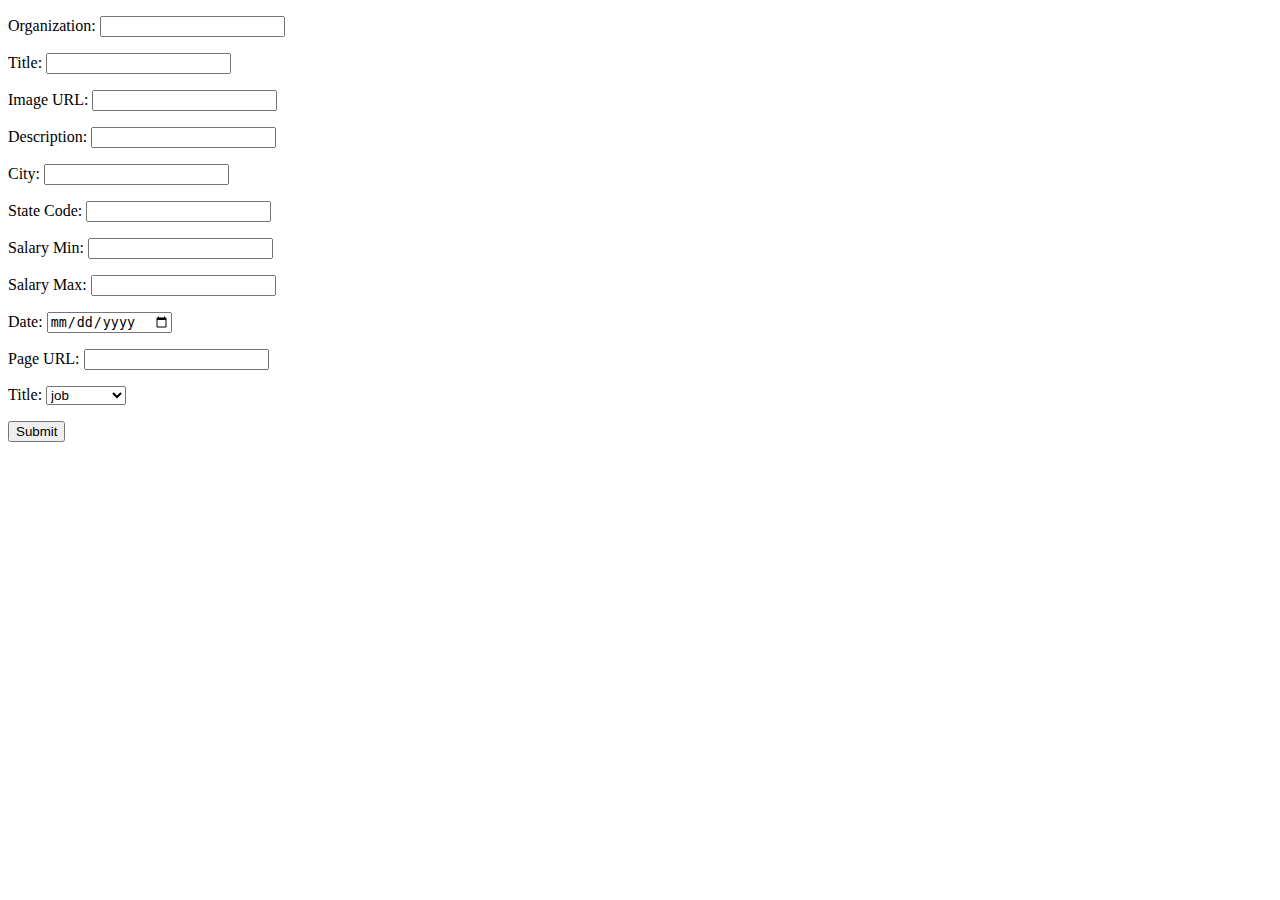
<file: index.html>
<!DOCTYPE html>
<html lang="en">
<head>
<meta charset="UTF-8">
<title>Add Record Form</title>
</head>
<body>
<form action="insert.php" method="post">
    <p>
        <label for="organization">Organization:</label>
        <input type="text" name="organization">
    </p>
    <p>
        <label for="title">Title:</label>
        <input type="text" name="title">
    </p>
    <p>
        <label for="image-url">Image URL:</label>
        <input type="url" name="image-url">
    </p>
    <p>
        <label for="description">Description:</label>
        <input type="text" name="description">
    </p>
    <p>
        <label for="city">City:</label>
        <input type="text" name="city">
    </p>
    <p>
        <label for="state-code">State Code:</label>
        <input type="text" name="state-code" maxlength="2">
    </p>
    <p>
        <label for="salary-min">Salary Min:</label>
        <input type="text" name="salary-min">
    </p>
    <p>
        <label for="salary-max">Salary Max:</label>
        <input type="text" name="salary-max">
    </p>
    <p>
        <label for="date">Date:</label>
        <input type="date" name="date">
    </p>
    <p>
        <label for="page-url">Page URL:</label>
        <input type="url" name="page-url">
    </p>
    <p>
            <label for="opportunity-type">Title:</label>
            <select name="opportunity-type">
                    <option value="job">job</option>
                    <option value="internship">internship</option>
                    <option value="other">Other</option>
                  </select>
    </p>
    <input type="submit" value="Submit">
</form>
</body>
</html>
</file>
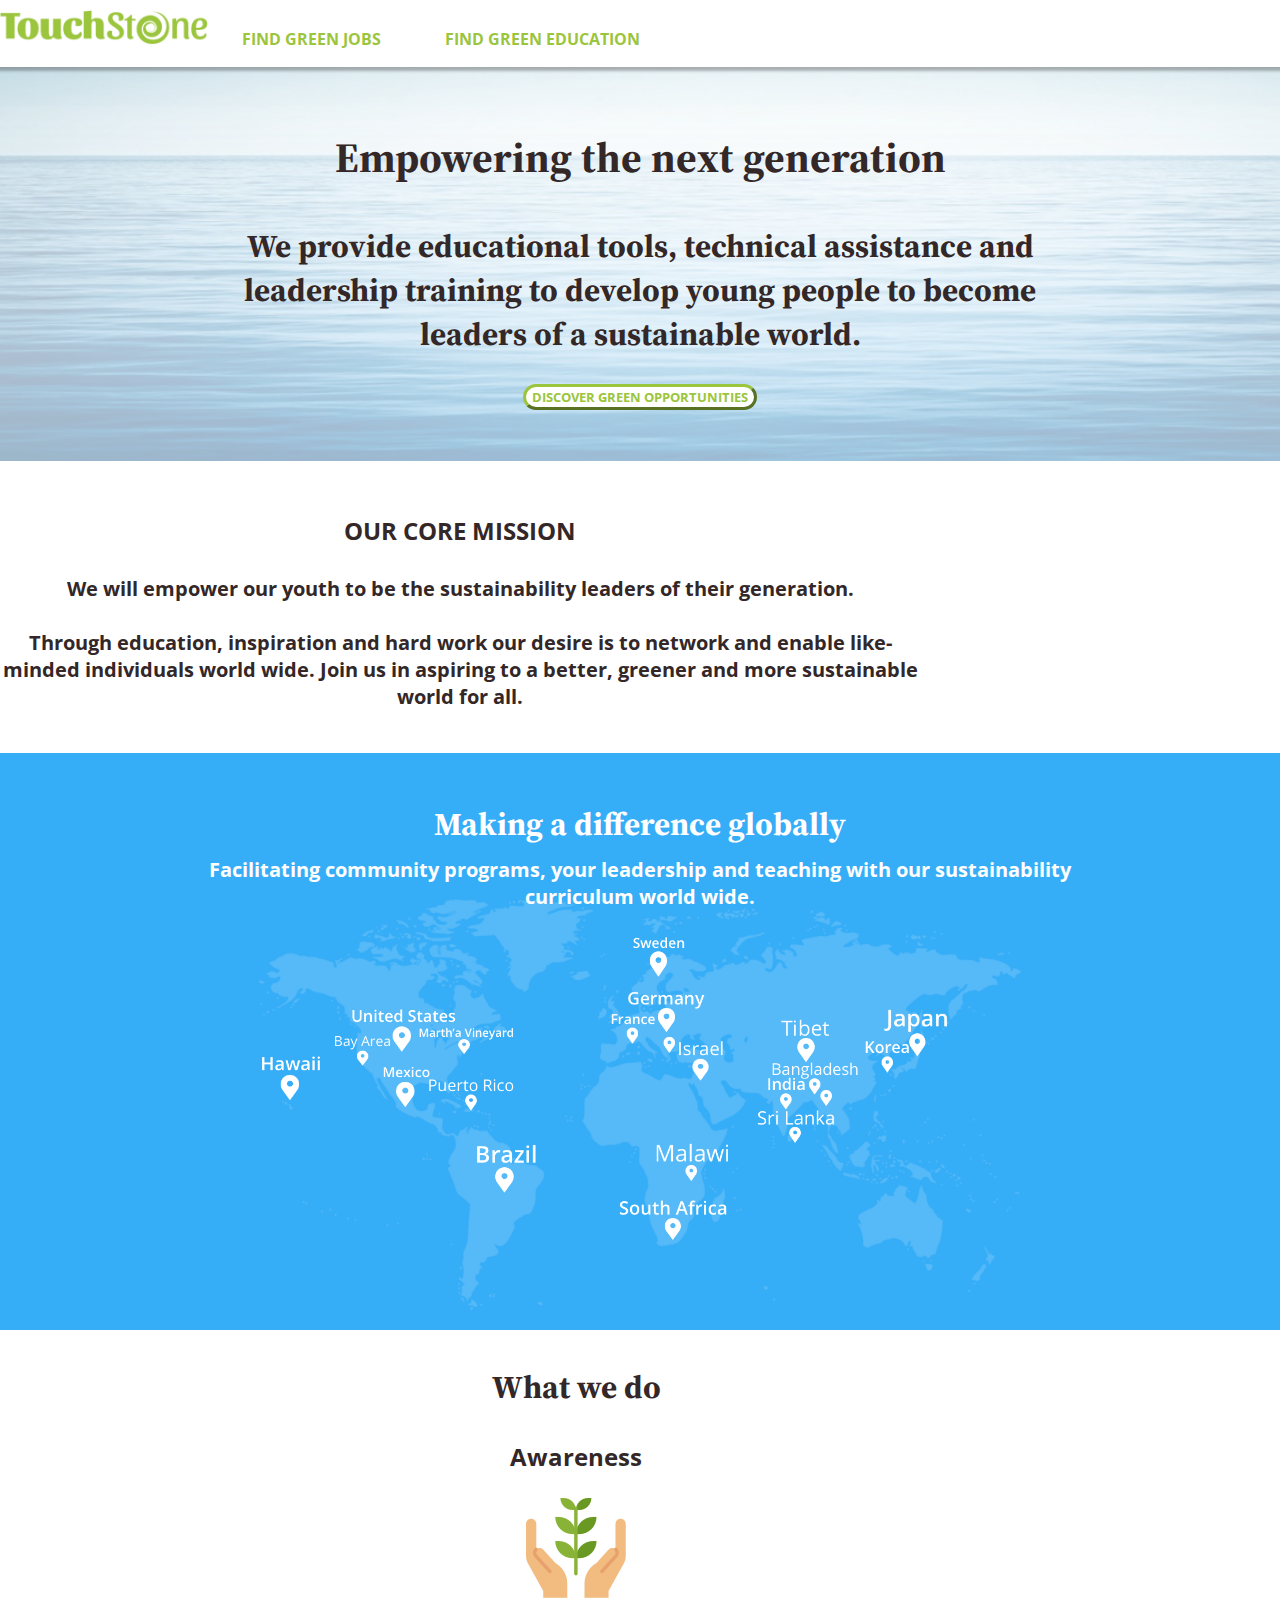
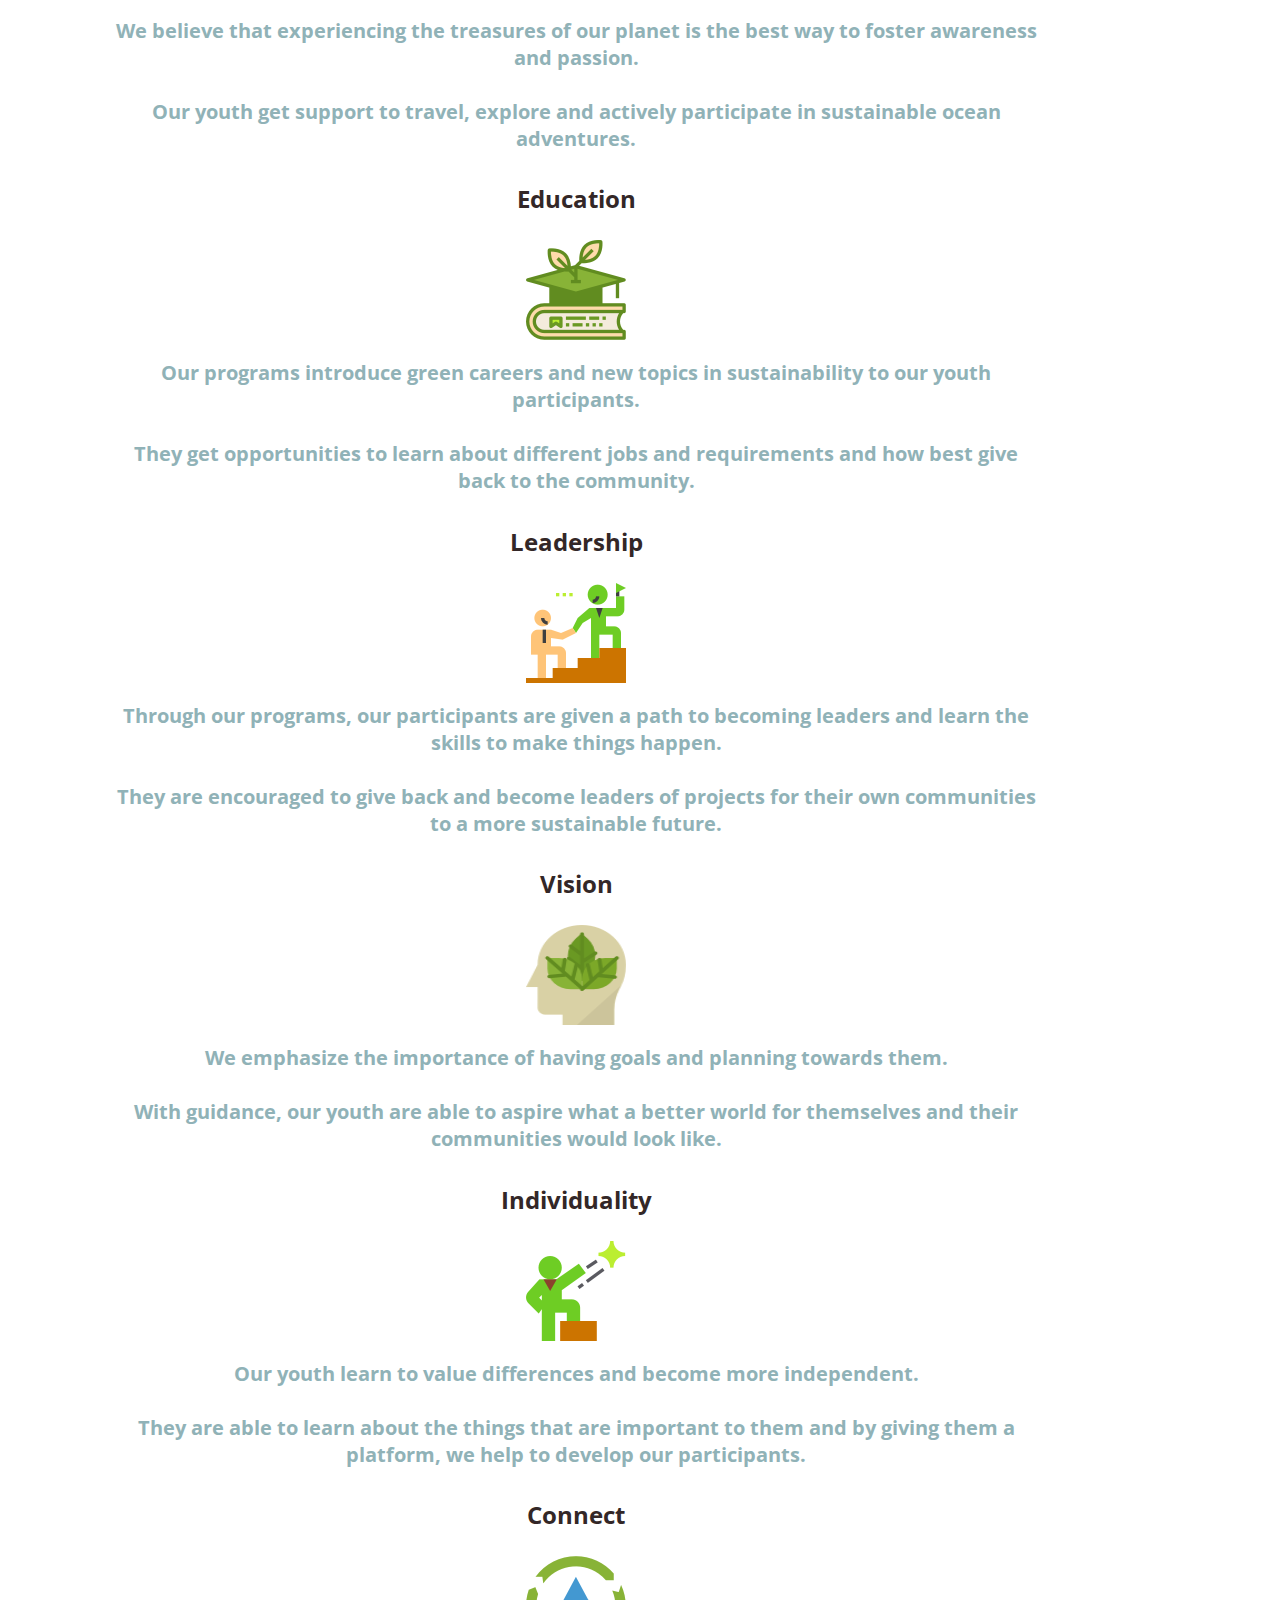
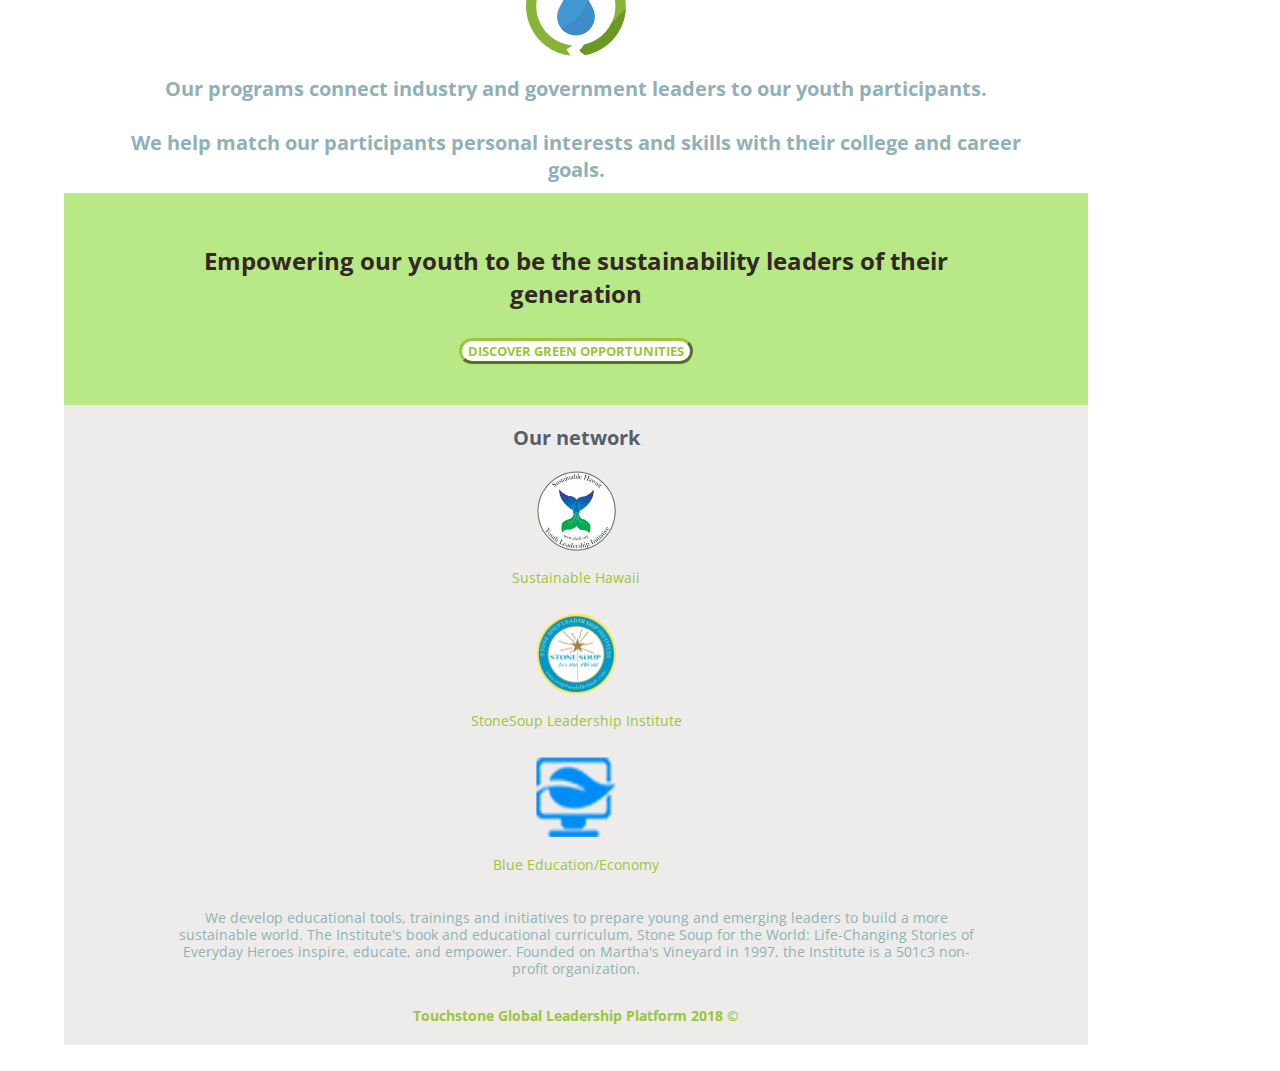
<file: html/index.html>
<!DOCTYPE html>
<html lang="en">
    <head>
        <meta charset="utf-8">
        <title>Touchstone - Empowering youth to lead the green revolution</title>
        <meta name="viewport" content="width=device-width, initial-scale=1">
        <!-- Bootstrap CSS-->
        <link rel="stylesheet" href="https://stackpath.bootstrapcdn.com/bootstrap/4.1.1/css/bootstrap.min.css" integrity="sha384-WskhaSGFgHYWDcbwN70/dfYBj47jz9qbsMId/iRN3ewGhXQFZCSftd1LZCfmhktB" crossorigin="anonymous">
        <!-- Own customized CSS file, overrides bootstrap's -->
        <link rel="stylesheet" type="text/css" href="../css/style.css">
        <link rel="stylesheet" type="text/css" href="../css/index.css">
        <link rel="shortcut icon" href="../favicon.ico" type="image/x-icon">
        <link rel="icon" href="../favicon.ico" type="image/x-icon">
    </head>
    <script src="https://code.jquery.com/jquery-3.3.1.slim.min.js" integrity="sha384-q8i/X+965DzO0rT7abK41JStQIAqVgRVzpbzo5smXKp4YfRvH+8abtTE1Pi6jizo" crossorigin="anonymous"></script>
    <script src="https://cdnjs.cloudflare.com/ajax/libs/popper.js/1.14.3/umd/popper.min.js" integrity="sha384-ZMP7rVo3mIykV+2+9J3UJ46jBk0WLaUAdn689aCwoqbBJiSnjAK/l8WvCWPIPm49" crossorigin="anonymous"></script>
    <script src="https://stackpath.bootstrapcdn.com/bootstrap/4.1.1/js/bootstrap.min.js" integrity="sha384-smHYKdLADwkXOn1EmN1qk/HfnUcbVRZyYmZ4qpPea6sjB/pTJ0euyQp0Mk8ck+5T" crossorigin="anonymous"></script>
    <body>
        <!-- navigation bar  -->
        <div class="container-fluid" id="navbar">
            <div class="list-inline">
                <a href="index.html"><img id="icon" class="list-inline-item" src="../images/logo.png" alt="Icon"></a>
                <a class="list-inline-item nav-option" href="jobs.html">find green jobs</a>
                <a class="list-inline-item nav-option" href="education.html">find green education</a>
            </div>
        </div>

        <!-- Empowering the next generation  -->
        <div class="jumbotron text-center" id="intro-container">
            <h1 class="sourceSerif">Empowering the next generation</h1>
            </br>
            <h2 class="sourceSerif">We provide educational tools, technical assistance and leadership training to develop young people to become leaders of a sustainable world. </h2>
            </br>
            <a href="jobs.html"><button type="button" class="btn btn-outline-success roundBtn">
                Discover green opportunities</button></a>
        </div>

        <!-- Mission Statement  -->
        <div class="container-fluid" id="mission-container">
            </br>
            <h3>OUR CORE MISSION</h3>
            </br>
            <h4> We will empower our youth to be the sustainability leaders of their generation.</br></br> Through education, inspiration and hard work our desire is to network and enable like-minded individuals world wide. Join us in aspiring to a better, greener and more sustainable world for all.</h4>
            </br>
        </div>

        <!-- Making a difference -->
        <div class="jumbotron" id="diff-container">
            <h2 class="sourceSerif white-text">Making a difference globally</h2>
            <h4 class="white-text">Facilitating community programs, your leadership and teaching
            with our sustainability curriculum world wide.</h4>
        </div>

        <!-- What we do  -->
        <div class="container-fluid" id="action-container">
            <h2 class="sourceSerif">What we do</h2>
            <div class="row">
                <div class="col-sm-4">
                  <h3 class="bold">Awareness</h3>
                  <img class="action-icon" src="../images/spot-1.png" alt="Awareness">
                  <h4 class="text-left med-gray-text">We believe that experiencing the treasures of our planet is the best way to foster awareness and passion. <br><br>Our youth get support to travel, explore and actively participate in sustainable ocean adventures. <!--In addition to their adventures, our youth are provided with the space to learn and share new ideas during discussions and workshops centered on sustainability.--> </h4>
                </div>
                <div class="col-sm-4">
                  <h3 class="bold">Education</h3>
                  <img class="action-icon" src="../images/spot-7.png" alt="Education">
                  <h4 class="text-left med-gray-text">Our programs introduce green careers and new topics in sustainability to our youth participants.<br><br>They get opportunities to learn about different jobs and requirements and how best give back to the community.</h4>
                </div>
                <div class="col-sm-4">
                    <h3 class="bold">Leadership</h3>
                    <img class="action-icon" src="../images/spot-4.png" alt="Leadership">
                    <h4 class="text-left med-gray-text">Through our programs, our participants are given a path to becoming leaders and learn the skills to make things happen. <br><br><!--Many of our participants come up with ideas and new things that they take back to their community.--> They are encouraged to give back and become leaders of projects for their own communities to a more sustainable future. </h4>
              </div>
            </div>
            <div class="row">
                <div class="col-sm-4">
                  <h3 class="bold">Vision</h3>
                  <img class="action-icon" src="../images/spot-6.png" alt="Planning Skills">
                  <h4 class="text-left med-gray-text">We emphasize the importance of having goals and planning towards them.<br><br>With guidance, our youth are able to aspire what a better world for themselves and their communities would look like.</h4>
                </div>
                    <div class="col-sm-4">
                    <h3 class="bold">Individuality</h3>
                    <img class="action-icon" src="../images/spot-5.png" alt="Individuality">
                    <h4 class="text-left med-gray-text">Our youth learn to value differences and become more independent. <br><br>They are able to learn about the things that are important to them and by giving them a platform, we help to develop our participants.  </h4>
              </div>
                <div class="col-sm-4">
                  <h3 class="bold">Connect</h3>
                  <img class="action-icon" src="../images/spot-2.png" alt="Connect">
                  <h4 class="text-left med-gray-text">Our programs connect industry and government leaders
                      to our youth participants. <br><br>We help match our participants personal interests
                      and skills with their college and career goals.</h4>
            </div>
        </div>

        <!-- Empowering youth  -->
        <div class="jumbotron text-center" id="empower-container">
            <h3>Empowering our youth to be the sustainability leaders of their generation</h3></br>
            <a href="jobs.html"><button type="button" class="btn btn-outline-success roundBtn">
                Discover green opportunities</button></a>
        </div>

        <!-- Footer START -->
        <div class="jumbotron text-center" id="bottom-container">
            <h4 class="gray-text">Our network</h4>
            <div class="row" id="network-row">
                <div class="col-sm-4">
                  <a href="https://dthshyli.org/" target="_new">
                  <img class="network-icon" src="../images/network-2.png" alt="Sustainable Hawaii">
                  <p class="teal-text Xsmall">Sustainable Hawaii</p>
                  </a>
                </div>
                <div class="col-sm-4">
                  <a href="http://soup4worldinstitute.com/" target="_new">
                  <img class="network-icon" src="../images/network-3.png" alt="StoneSoup Leadership Institute">
                  <p class="teal-text Xsmall">StoneSoup Leadership Institute</p>
                  </a>
                </div>
                <div class="col-sm-4">
                  <a href="http://virtualfieldstation.com/" target="_new">
                  <img class="network-icon" src="../images/network-1.png" alt="Blue Education/Economy">
                  <p class="teal-text Xsmall">Blue Education/Economy</p>
                  </a>
                </div>
            </div>
            <p class="med-gray-text Xsmall" id="desc">We develop educational tools, trainings and initiatives to prepare
                young and emerging leaders to build a more sustainable world. The Institute's book and educational curriculum,
                Stone Soup for the World: Life-Changing Stories of Everyday Heroes inspire, educate, and empower. Founded on Martha's Vineyard
                in 1997, the Institute is a 501c3 non-profit organization. </p>
            <p class="bold teal-text Xsmall"><a href="http://www.touchstoneleaders.com/sustainability-initiatives/" class="teal-text" target="_new">Touchstone Global Leadership Platform  2018 ©</p>
        </div>
        <!-- Footer END -->
  </body>
</html>
</file>
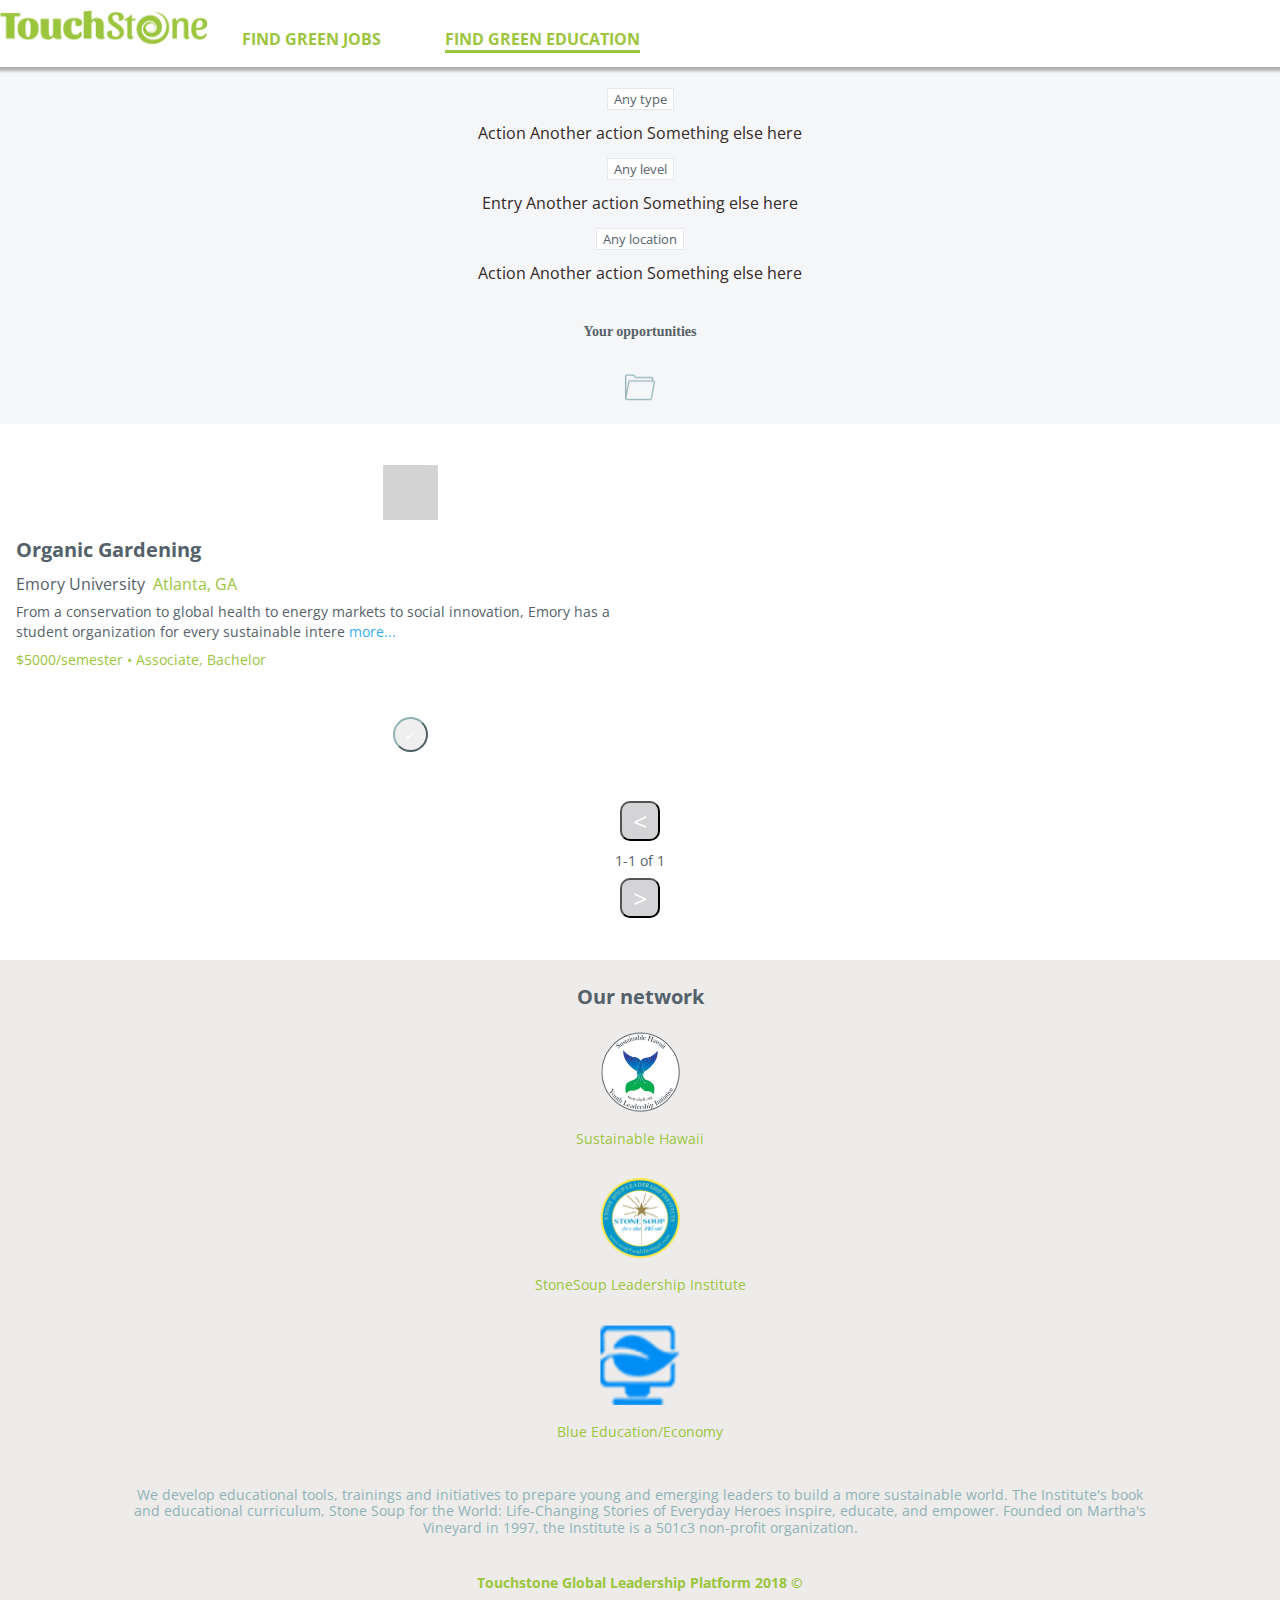
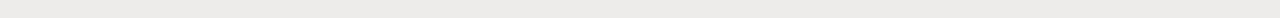
<file: html/education.html>
<!DOCTYPE html>
<html lang="en">
    <head>
        <meta charset="utf-8">
        <title>Touchstone - Empowering youth to lead the green revolution</title>
        <meta name="viewport" content="width=device-width, initial-scale=1">
        <!-- Bootstrap CSS-->
        <link rel="stylesheet" href="https://stackpath.bootstrapcdn.com/bootstrap/4.1.1/css/bootstrap.min.css" integrity="sha384-WskhaSGFgHYWDcbwN70/dfYBj47jz9qbsMId/iRN3ewGhXQFZCSftd1LZCfmhktB" crossorigin="anonymous">
        <!-- Own customized CSS file, overrides bootstrap's -->
        <link rel="stylesheet" type="text/css" href="../css/style.css">
        <link rel="stylesheet" type="text/css" href="../css/jobs.css">
        <link rel="shortcut icon" href="../favicon.ico" type="image/x-icon">
        <link rel="icon" href="../favicon.ico" type="image/x-icon">
    </head>
    <script src="https://code.jquery.com/jquery-3.3.1.slim.min.js" integrity="sha384-q8i/X+965DzO0rT7abK41JStQIAqVgRVzpbzo5smXKp4YfRvH+8abtTE1Pi6jizo" crossorigin="anonymous"></script>
    <script src="https://cdnjs.cloudflare.com/ajax/libs/popper.js/1.14.3/umd/popper.min.js" integrity="sha384-ZMP7rVo3mIykV+2+9J3UJ46jBk0WLaUAdn689aCwoqbBJiSnjAK/l8WvCWPIPm49" crossorigin="anonymous"></script>
    <script src="https://stackpath.bootstrapcdn.com/bootstrap/4.1.1/js/bootstrap.min.js" integrity="sha384-smHYKdLADwkXOn1EmN1qk/HfnUcbVRZyYmZ4qpPea6sjB/pTJ0euyQp0Mk8ck+5T" crossorigin="anonymous"></script>
    <script src="../js/jobs.js"></script>
    <script>
        $(document).ready(function() {
            makeDummyData();                                             // TODO get rid of this with an actual query to the database
            addEducation();
        });
    </script>
    <body>
        <!-- navigation bar  -->
        <div class="container-fluid" id="navbar">
            <div class="list-inline">
                <a href="index.html"><img id="icon" class="list-inline-item" src="../images/logo.png" alt="Icon"></a>
                <a class="list-inline-item nav-option" href="jobs.html">find green jobs</a>
                <a class="list-inline-item nav-option underline" href="education.html">find green education</a>
            </div>
        </div>

        <!-- filter  -->
        <div class="container-fluid" id="filter-container">
            <div class="list-inline">
                <div class="dropdown list-inline-item">
                  <button class="btn btn-secondary dropdown-toggle dropdownMenuButton" type="button" data-toggle="dropdown" aria-haspopup="true" aria-expanded="false">
                    Any type
                  </button>
                  <div class="dropdown-menu" aria-labelledby="dropdownMenuButton">
                    <a class="dropdown-item" href="#">Action</a>
                    <a class="dropdown-item" href="#">Another action</a>
                    <a class="dropdown-item" href="#">Something else here</a>
                  </div>
                </div>
                <div class="dropdown list-inline-item">
                  <button class="btn btn-secondary dropdown-toggle dropdownMenuButton"
                    type="button" data-toggle="dropdown" aria-haspopup="true" aria-expanded="false">
                    Any level
                  </button>
                  <div class="dropdown-menu" aria-labelledby="dropdownMenuButton">
                    <a class="dropdown-item" href="#">Entry</a>
                    <a class="dropdown-item" href="#">Another action</a>
                    <a class="dropdown-item" href="#">Something else here</a>
                  </div>
                </div>
                <div class="dropdown list-inline-item">
                  <button class="btn btn-secondary dropdown-toggle dropdownMenuButton"
                    type="button" data-toggle="dropdown" aria-haspopup="true" aria-expanded="false">
                    Any location
                  </button>
                  <div class="dropdown-menu" aria-labelledby="dropdownMenuButton">
                    <a class="dropdown-item" href="#">Action</a>
                    <a class="dropdown-item" href="#">Another action</a>
                    <a class="dropdown-item" href="#">Something else here</a>
                  </div>
                </div>
                <div class="list-inline-item" id="blank"></div>
                <div class="list-inline-item point" onclick="folderOnClick()">
                    <h5 class="gray-text">Your opportunities</h5>
                </div>
                <img class="list-inline-item point" id="folderIcon"
                    onclick="folderOnClick()" src="../images/folder.png" alt="Icon">
            </div>
        </div>

        <!-- Option to email the saved list -->
        <div class="container-fluid list-inline" id="email-container">
            <h3 class="list-inline-item teal-text" id="emailTxt">opportunities in your list </h3>
            <button type="button" class="btn list-inline-item"
                id="emailBtn" onclick="showEmailForm()">Email Your List</button>
        </div>

        <!-- Email popup container -->
        <form class="container shadow-lg" id ="popup-container">
            <div class="form-group row" >
              <label for="inputPassword" class="col-sm-2 col-form-label">Email</label>
              <div class="col-sm-8">
                <input type="email" class="form-control" id="inputEmail" placeholder="my_name@me.com">
              </div>
              <button type="button" class="btn col-sm-2"
                  id="sendBtn" onclick="sendEmail()">Send!</button>
            </div>
        </form>

        <!-- List of jobs  -->
        <div class="container-fluid" id="results-container">
            <!-- <div class="jobItem shadow list-inline">
                <img class="list-inline-item jobIcon align-top" src="../images/placeholder.png" alt="Icon">
                <div class="list-inline-item jobDiv">
                    <h4 class="gray-text bold">Organic Gardening</h4>
                    <p class="gray-text">Emory University &nbsp; <span class="teal-text">Atlanta, GA</span></p>
                    <p class="gray-text Xsmall jobDesc">From a conservation to global health to energy markets to
                        social innovation, Emory has a student organization for every sustainable interest
                        <span class="blue-text">more...</span>
                    </p>
                    <p class="teal-text Xsmall">$5000/semester • Associate, Bachelor</p>
                </div>
                <button type="button" onclick="toggle.call(this)"
                    class="btn btn-outline-success list-inline-item checkbox align-top">✓</button>
            </div> -->
        </div>

        <!-- Scroll bar -->
        <div class="list-inline" id="scroll-container">
            <button type="button" onclick=""
                class="btn list-inline-item arrowBtn"> < </button>
            <p class="gray-text Xsmall list-inline-item" id="pageNav">1-10 of 250</p>
            <button type="button" onclick=""
                class="btn list-inline-item arrowBtn"> > </button>
        </div>

        <!-- Footer START -->
        <div class="jumbotron text-center" id="bottom-container">
            <h4 class="gray-text">Our network</h4>
            <div class="row" id="network-row">
                <div class="col-sm-4">
                  <a href="http://dshyli.org/" target="_new">
                  <img class="network-icon" src="../images/network-2.png" alt="Sustainable Hawaii">
                  <p class="teal-text Xsmall">Sustainable Hawaii</p>
                  </a>
                </div>
                <div class="col-sm-4">
                  <a href="http://soup4worldinstitute.com/" target="_new">
                  <img class="network-icon" src="../images/network-3.png" alt="StoneSoup Leadership Institute">
                  <p class="teal-text Xsmall">StoneSoup Leadership Institute</p>
                  </a>
                </div>
                <div class="col-sm-4">
                  <a href="http://virtualfieldstation.com/" target="_new">
                  <img class="network-icon" src="../images/network-1.png" alt="Blue Education/Economy">
                  <p class="teal-text Xsmall">Blue Education/Economy</p>
                  </a>
                </div>
            </div>
            <p class="med-gray-text Xsmall" id="desc">We develop educational tools, trainings and initiatives to prepare
                young and emerging leaders to build a more sustainable world. The Institute's book and educational curriculum,
                Stone Soup for the World: Life-Changing Stories of Everyday Heroes inspire, educate, and empower. Founded on Martha's Vineyard
                in 1997, the Institute is a 501c3 non-profit organization. </p>
            <p class="bold teal-text Xsmall"><a href="http://www.touchstoneleaders.com/sustainability-initiatives/" class="teal-text" target="_new">Touchstone Global Leadership Platform  2018 ©</p>
        </div>
        <!-- Footer END -->

  </body>
</html>
</file>
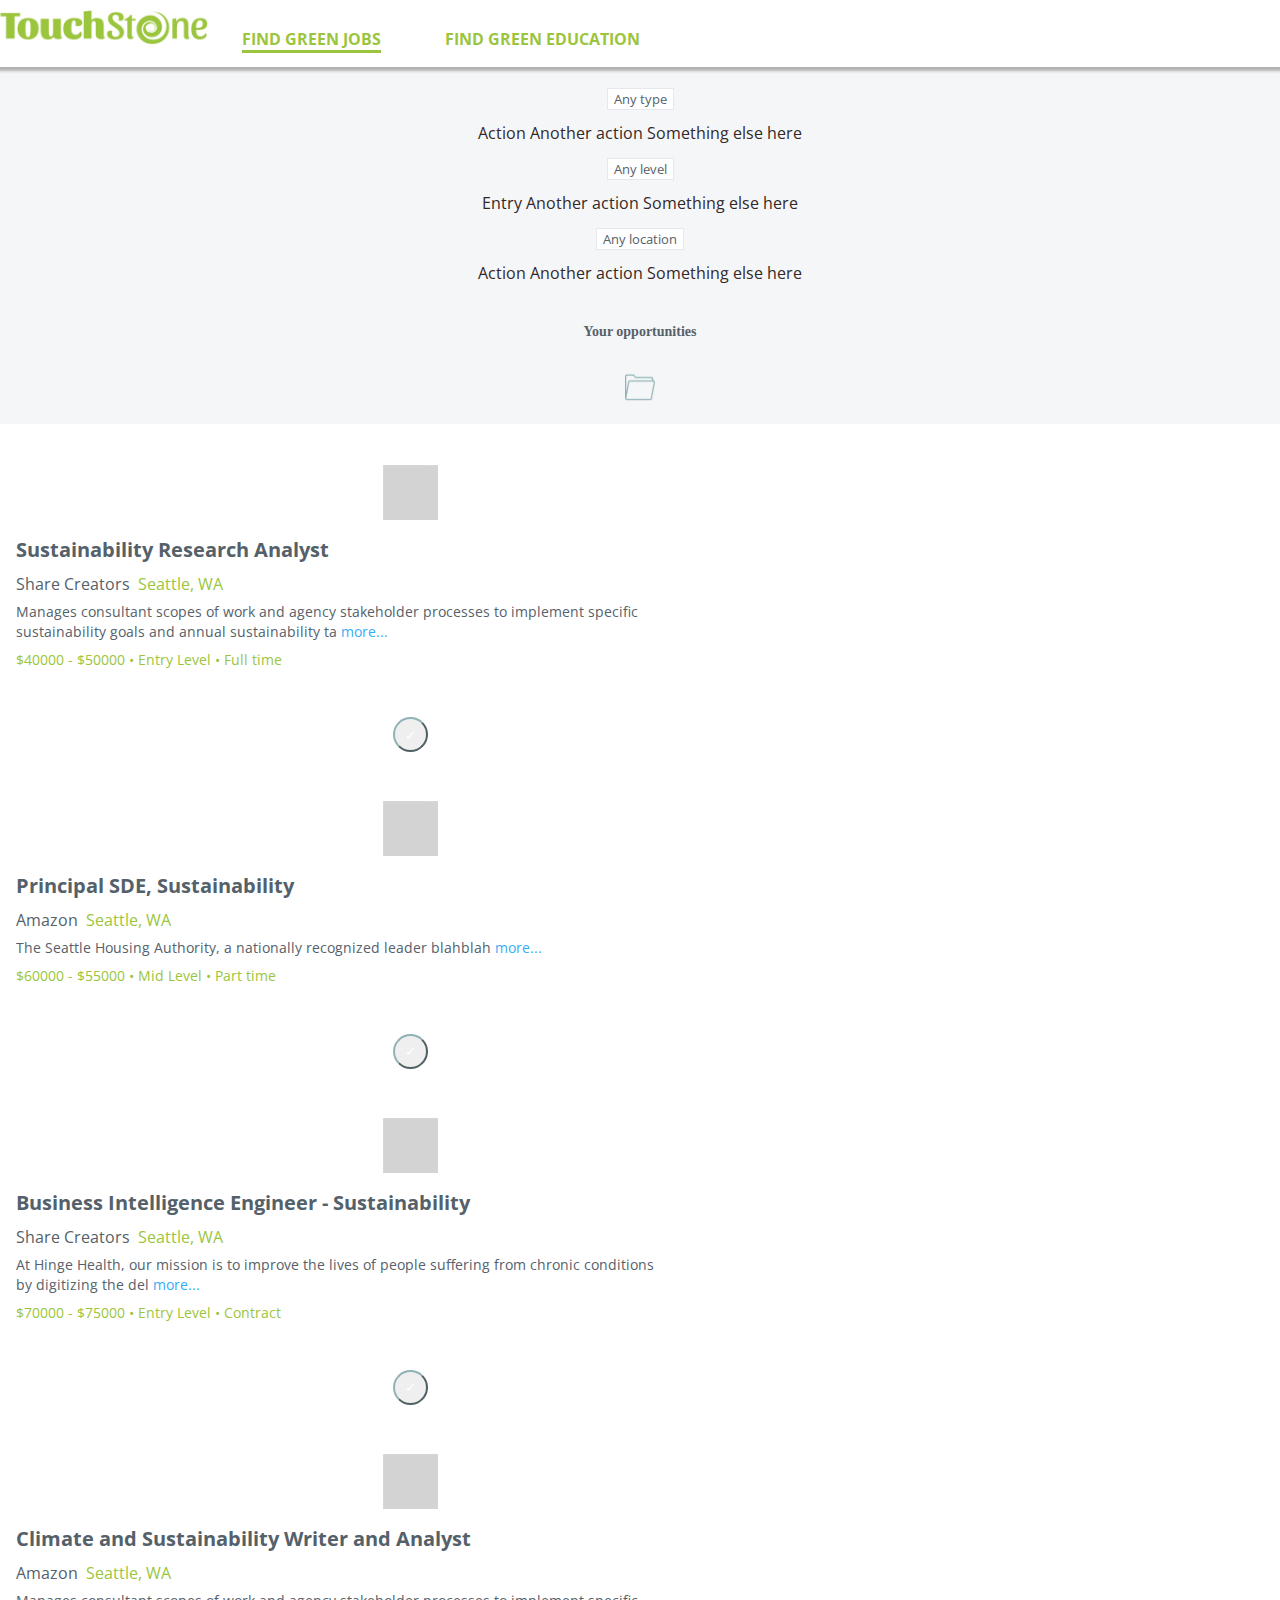
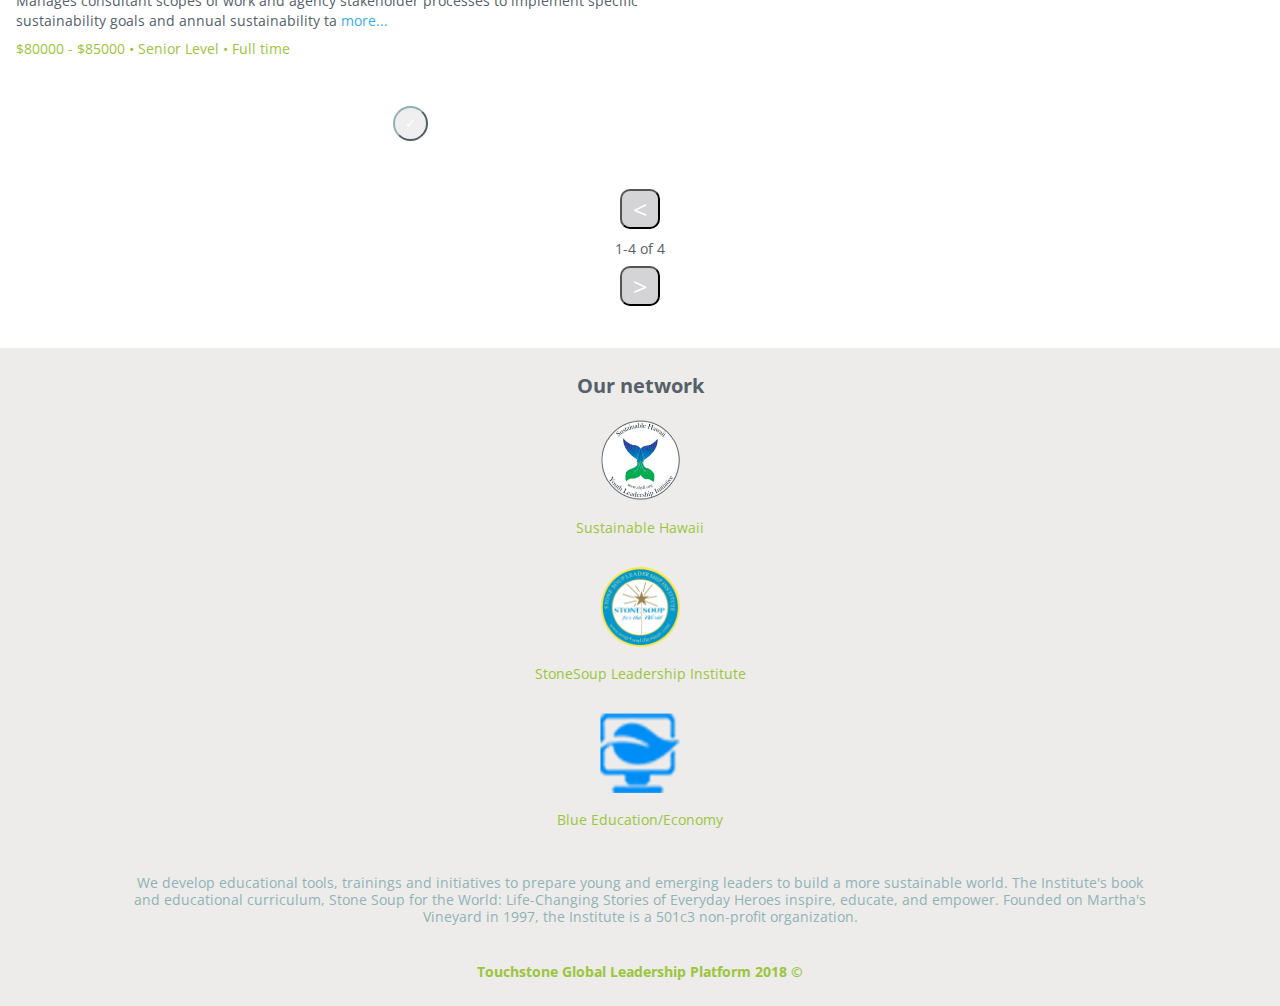
<file: html/jobs.html>
<!DOCTYPE html>
<html lang="en">
    <head>
        <meta charset="utf-8">
        <title>Touchstone - Empowering youth to lead the green revolution</title>
        <meta name="viewport" content="width=device-width, initial-scale=1">
        <!-- Bootstrap CSS-->
        <link rel="stylesheet" href="https://stackpath.bootstrapcdn.com/bootstrap/4.1.1/css/bootstrap.min.css" integrity="sha384-WskhaSGFgHYWDcbwN70/dfYBj47jz9qbsMId/iRN3ewGhXQFZCSftd1LZCfmhktB" crossorigin="anonymous">
        <!-- Own customized CSS file, overrides bootstrap's -->
        <link rel="stylesheet" type="text/css" href="../css/style.css">
        <link rel="stylesheet" type="text/css" href="../css/jobs.css">
        <link rel="shortcut icon" href="../favicon.ico" type="image/x-icon">
        <link rel="icon" href="../favicon.ico" type="image/x-icon">
    </head>
    <script src="https://code.jquery.com/jquery-3.3.1.slim.min.js" integrity="sha384-q8i/X+965DzO0rT7abK41JStQIAqVgRVzpbzo5smXKp4YfRvH+8abtTE1Pi6jizo" crossorigin="anonymous"></script>
    <script src="https://cdnjs.cloudflare.com/ajax/libs/popper.js/1.14.3/umd/popper.min.js" integrity="sha384-ZMP7rVo3mIykV+2+9J3UJ46jBk0WLaUAdn689aCwoqbBJiSnjAK/l8WvCWPIPm49" crossorigin="anonymous"></script>
    <script src="https://stackpath.bootstrapcdn.com/bootstrap/4.1.1/js/bootstrap.min.js" integrity="sha384-smHYKdLADwkXOn1EmN1qk/HfnUcbVRZyYmZ4qpPea6sjB/pTJ0euyQp0Mk8ck+5T" crossorigin="anonymous"></script>
    <script src="../js/jobs.js"></script>
    <script>
        $(document).ready(function() {
            makeDummyData();                                             // TODO get rid of this with an actual query to the database
            addJobs();
        });
    </script>
    <body>
        <!-- navigation bar  -->
        <div class="container-fluid" id="navbar">
            <div class="list-inline">
                <a href="index.html"><img id="icon" class="list-inline-item" src="../images/logo.png" alt="Icon"></a>
                <a class="list-inline-item nav-option underline" href="jobs.html">find green jobs</a>
                <a class="list-inline-item nav-option" href="education.html">find green education</a>
            </div>
        </div>

        <!-- filter  -->
        <div class="container-fluid" id="filter-container">
            <div class="list-inline">
                <div class="dropdown list-inline-item">
                  <button class="btn btn-secondary dropdown-toggle dropdownMenuButton" type="button" data-toggle="dropdown" aria-haspopup="true" aria-expanded="false">
                    Any type
                  </button>
                  <div class="dropdown-menu" aria-labelledby="dropdownMenuButton">
                    <a class="dropdown-item" href="#">Action</a>
                    <a class="dropdown-item" href="#">Another action</a>
                    <a class="dropdown-item" href="#">Something else here</a>
                  </div>
                </div>
                <div class="dropdown list-inline-item">
                  <button class="btn btn-secondary dropdown-toggle dropdownMenuButton"
                    type="button" data-toggle="dropdown" aria-haspopup="true" aria-expanded="false">
                    Any level
                  </button>
                  <div class="dropdown-menu" aria-labelledby="dropdownMenuButton">
                    <a class="dropdown-item" href="#">Entry</a>
                    <a class="dropdown-item" href="#">Another action</a>
                    <a class="dropdown-item" href="#">Something else here</a>
                  </div>
                </div>
                <div class="dropdown list-inline-item">
                  <button class="btn btn-secondary dropdown-toggle dropdownMenuButton"
                    type="button" data-toggle="dropdown" aria-haspopup="true" aria-expanded="false">
                    Any location
                  </button>
                  <div class="dropdown-menu" aria-labelledby="dropdownMenuButton">
                    <a class="dropdown-item" href="#">Action</a>
                    <a class="dropdown-item" href="#">Another action</a>
                    <a class="dropdown-item" href="#">Something else here</a>
                  </div>
                </div>
                <div class="list-inline-item" id="blank"></div>
                <div class="list-inline-item point" onclick="folderOnClick()">
                    <h5 class="gray-text">Your opportunities</h5>
                </div>
                <img class="list-inline-item point" id="folderIcon"
                    onclick="folderOnClick()" src="../images/folder.png" alt="Icon">
            </div>
        </div>

        <!-- Option to email the saved list -->
        <div class="container-fluid list-inline" id="email-container">
            <h3 class="list-inline-item teal-text" id="emailTxt">opportunities in your list </h3>
            <button type="button" class="btn list-inline-item"
                id="emailBtn" onclick="showEmailForm()">Email Your List</button>
        </div>

        <!-- Email popup container -->
        <form class="container shadow-lg" id ="popup-container">
            <div class="form-group row" >
              <label for="inputPassword" class="col-sm-2 col-form-label">Email</label>
              <div class="col-sm-8">
                <input type="email" class="form-control" id="inputEmail" placeholder="my_name@me.com">
              </div>
              <button type="button" class="btn col-sm-2"
                  id="sendBtn" onclick="sendEmail()">Send!</button>
            </div>
        </form>

        <!-- List of jobs  -->
        <div class="container-fluid" id="results-container">
            <!-- <div class="jobItem shadow list-inline">
                <img class="list-inline-item jobIcon align-top" src="../images/placeholder.png" alt="Icon">
                <div class="list-inline-item jobDiv">
                    <h4 class="gray-text bold">Sustainability Research Analyst</h4>
                    <p class="gray-text">Share Creators &nbsp; <span class="teal-text">Seattle, WA</span></p>
                    <p class="gray-text Xsmall jobDesc">Manages consultant scopes of work and agency stakeholder
                        processes to implement specific sustainability goals and annual sustainability targets
                        <span class="blue-text">more...</span>
                    </p>
                    <p class="teal-text Xsmall">$40,000 - $55,000 • Entry Level • Full time</p>
                </div>
                <button type="button" onclick="toggle.call(this)"
                    class="btn btn-outline-success list-inline-item checkbox align-top">✓</button>
            </div> -->
        </div>

        <!-- Scroll bar -->
        <div class="list-inline" id="scroll-container">
            <button type="button" onclick=""
                class="btn list-inline-item arrowBtn"> < </button>
            <p class="gray-text Xsmall list-inline-item" id="pageNav">1-10 of 250</p>
            <button type="button" onclick=""
                class="btn list-inline-item arrowBtn"> > </button>
        </div>

        <!-- Footer START -->
        <div class="jumbotron text-center" id="bottom-container">
            <h4 class="gray-text">Our network</h4>
            <div class="row" id="network-row">
                <div class="col-sm-4">
                  <a href="http://dshyli.org/" target="_new">
                  <img class="network-icon" src="../images/network-2.png" alt="Sustainable Hawaii">
                  <p class="teal-text Xsmall">Sustainable Hawaii</p>
                  </a>
                </div>
                <div class="col-sm-4">
                  <a href="http://soup4worldinstitute.com/" target="_new">
                  <img class="network-icon" src="../images/network-3.png" alt="StoneSoup Leadership Institute">
                  <p class="teal-text Xsmall">StoneSoup Leadership Institute</p>
                  </a>
                </div>
                <div class="col-sm-4">
                  <a href="http://virtualfieldstation.com/" target="_new">
                  <img class="network-icon" src="../images/network-1.png" alt="Blue Education/Economy">
                  <p class="teal-text Xsmall">Blue Education/Economy</p>
                  </a>
                </div>
            </div>
            <p class="med-gray-text Xsmall" id="desc">We develop educational tools, trainings and initiatives to prepare
                young and emerging leaders to build a more sustainable world. The Institute's book and educational curriculum,
                Stone Soup for the World: Life-Changing Stories of Everyday Heroes inspire, educate, and empower. Founded on Martha's Vineyard
                in 1997, the Institute is a 501c3 non-profit organization. </p>
            <p class="bold teal-text Xsmall"><a href="http://www.touchstoneleaders.com/sustainability-initiatives/" class="teal-text" target="_new">Touchstone Global Leadership Platform  2018 ©</p>
        </div>
        <!-- Footer END -->

  </body>
</html>
</file>
<file: css/style.css>
@import url('https://fonts.googleapis.com/css?family=Open+Sans|Source+Serif+Pro');

/*****************************************
 Overall Template
 *****************************************/
body {
	padding: 0;
	margin: 0 auto;
    text-align: center;
}

p,h1,h2,h3,h4,li,a,button {
    font-family: 'Open Sans', sans-sans-serif;
	color: #332727;
	margin: 0 auto;
}

h1 { font-size: 42px; padding: 10px 0px 10px 0px; }
h2 { font-size: 32px; padding: 10px 0px 10px 0px; }
h3 { font-size: 24px; padding: 10px 0px 10px 0px; }
h4 { font-size: 20px; }
h5 { font-size: 14px; }
p { font-size: 16px; }
p.Xsmall { font-size: 14px; }

h1.sourceSerif, h2.sourceSerif, h3.sourceSerif  {
	font-family: 'Source Serif Pro';
}

.bold { font-weight: bold; }
.white-text { color: white; }
.gray-text { color: #55616a; }
.med-gray-text { color: #90B2B7; }
.teal-text { color: #9BC53D; }
.blue-text { color: #36adf7; }

.jumbotron {
	margin: 0;
	border-radius: 0;
}

a:link {
    color: blue-text;
    text-decoration: none;
}
a:visited {
    color: blue-text;
    text-decoration: none;
}
a:hover {
    color: blue-text;
    text-decoration: none;
}

.10padT {
	padding-top: 10px;
}


/*****************************************
 Navigation bar styling
 *****************************************/
#navbar {
  background-color: #ffffff;
  text-align: left;
  max-width: 830px;
  margin-top: 10px;
  margin-bottom: 10px;
}

.list-inline {
    line-height: 35px;
}

.nav-option {
    text-transform: uppercase;
	border-bottom: 3px solid transparent;
    font-weight: bold;
    color: #9bc53d;
	margin: 1% 30px;
}

.nav-option:hover {
	border-bottom: 3px solid #9bc53d;
	text-decoration: none;
	color: #9bc53d;
}

.roundBtn {
	text-transform: uppercase;
	font-weight: bold;
	background: white;
	color: #9bc53d;
	border-color: #9bc53d;
	border-width: medium;
	border-radius: 40px;
}

.roundBtn:hover {
	border-color: #9bc53d;
	color: white;
	background-color: #9bc53d;
}

#icon {
    width: 25%;
}

.menu-icon {
    width: 30px;
}

#empower-container {
	padding: 4% 10%;
	background-color: #b8e986;
}

/*****************************************
 Signature div styling
 *****************************************/
 .col-sm-4 {
 	padding: 1% 5%;
 }

#bottom-container {
	background-color: #edecea;
	padding: 2% 0;
	line-height: 1.2;
}

#network-row {
	padding: 0% 20%;
}

.network-icon {
	width: 80px;
	height: 80px;
	margin: 15px 0;
}

#desc {
	padding: 3% 10% 3% 10%;
}
</file>
<file: css/index.css>
#intro-container {
	box-shadow: inset 0px 7px 3px -3px rgba(50, 50, 50, 0.35);
	background: url('../images/sea.png') center center;
	background-size: cover;
	padding: 4% 18%;
}

#mission-container {
	max-width: 920px;
	margin-top: 25px;
	margin-bottom: 25px;
}

#diff-container {
	background: url('../images/map.png') no-repeat center bottom;
	background-color: #36adf7;
	background-size: contain;
	padding: 3% 16%;
	min-height: 500px;
}

#action-container {
	max-width: 80%;
	padding: 2% 5%;
}

.action-icon {
	width: 100px;
	height: 100px;
	margin: 15px;
}
</file>
<file: css/jobs.css>
.underline {
    border-bottom: 3px solid #9bc53d;
}
/*****************************************
 Filter bar styling
 *****************************************/
#filter-container {
    box-shadow: inset 0px 7px 3px -3px rgba(50, 50, 50, 0.35);
    background-color: #f5f6f7;
    padding: 10px 0;
    padding-top: 14px;
}

.dropdownMenuButton {
    background-color: #ffffff;
    color: #55616a;
    border: solid 1px #e6e8ed;
}

#blank { padding:  0 8%; }

#folderIcon {
    width: 30px;
    height: 30px;
}

.point {cursor: pointer;}

/*****************************************
Email container styling
 *****************************************/
#email-container {
    visibility: hidden;
    position: absolute;         /* toggle between relative and absolute */
    height: 0px;
    line-height: 50px;
    padding-top: 15px;
    max-width: 800px;
}

#emailTxt {
    float:left;
    padding: 0;
}

.form-group { margin: 0; }

#emailBtn, #sendBtn {
    background: #9bc53d;
    border-radius: 40px;
    text-transform: uppercase;
    font-size: 15px;
    color: white;
}
#emailBtn { float: right; }
#sendBtn { max-width: 80px; }

#popup-container {
    background: white;
    padding: 3% 1%;
    position: fixed;
    margin-left: 25%;
    max-width: 50%;
    border-radius: 5px;
    visibility: collapse;
}

/*****************************************
Results container styling
 *****************************************/
#results-container {
    max-width: 820px;
}
.jobItem {
    padding: 1%;
    margin: 2% 0;
    padding-top: 2%;
}

.jobIcon {
    width: 55px;
    height: 55px;
    margin-top: 1%;
}

.jobDiv {
    text-align: left;
    width: 80%;
    margin-left: 1%;
}

.jobDesc { line-height: 20px; }

.checkbox {
    width: 35px;
    height: 35px;
    border-radius: 50%;
    border-color: #90b2b7;
    border-width: 2px;
    color: white;
    margin-top: 5%;
    padding: 0;
}
.checkbox:hover {
    border-color: #90b2b7;
    background-color: #90b2b7;
}

/*****************************************
Scroll container styling
 *****************************************/
#scroll-container {
    margin: 40px 0;
}

.arrowBtn {
    background-color: #d4d4d6;
    color: white;
    width: 40px;
    height: 40px;
    border-radius: 10px;
    font-size: 25px;
    padding: 0;
    margin: 0;
}
</file>
